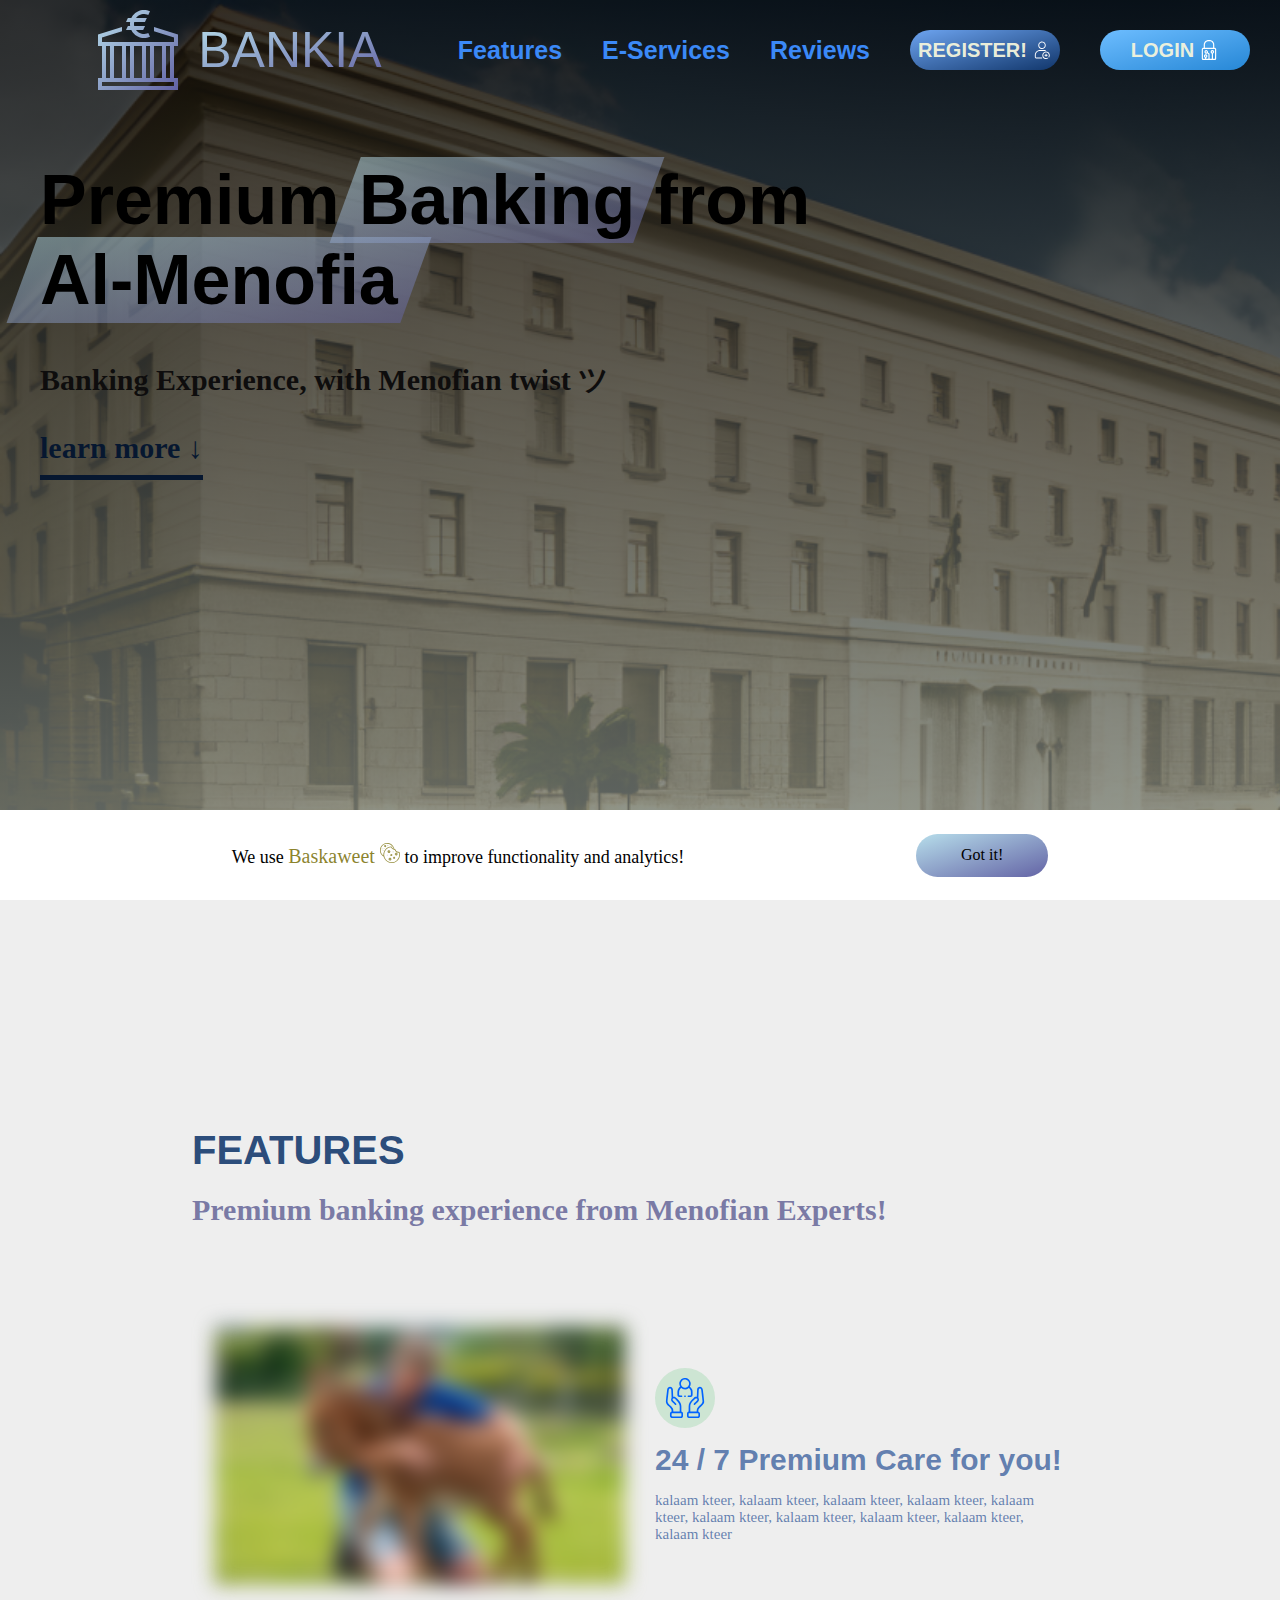
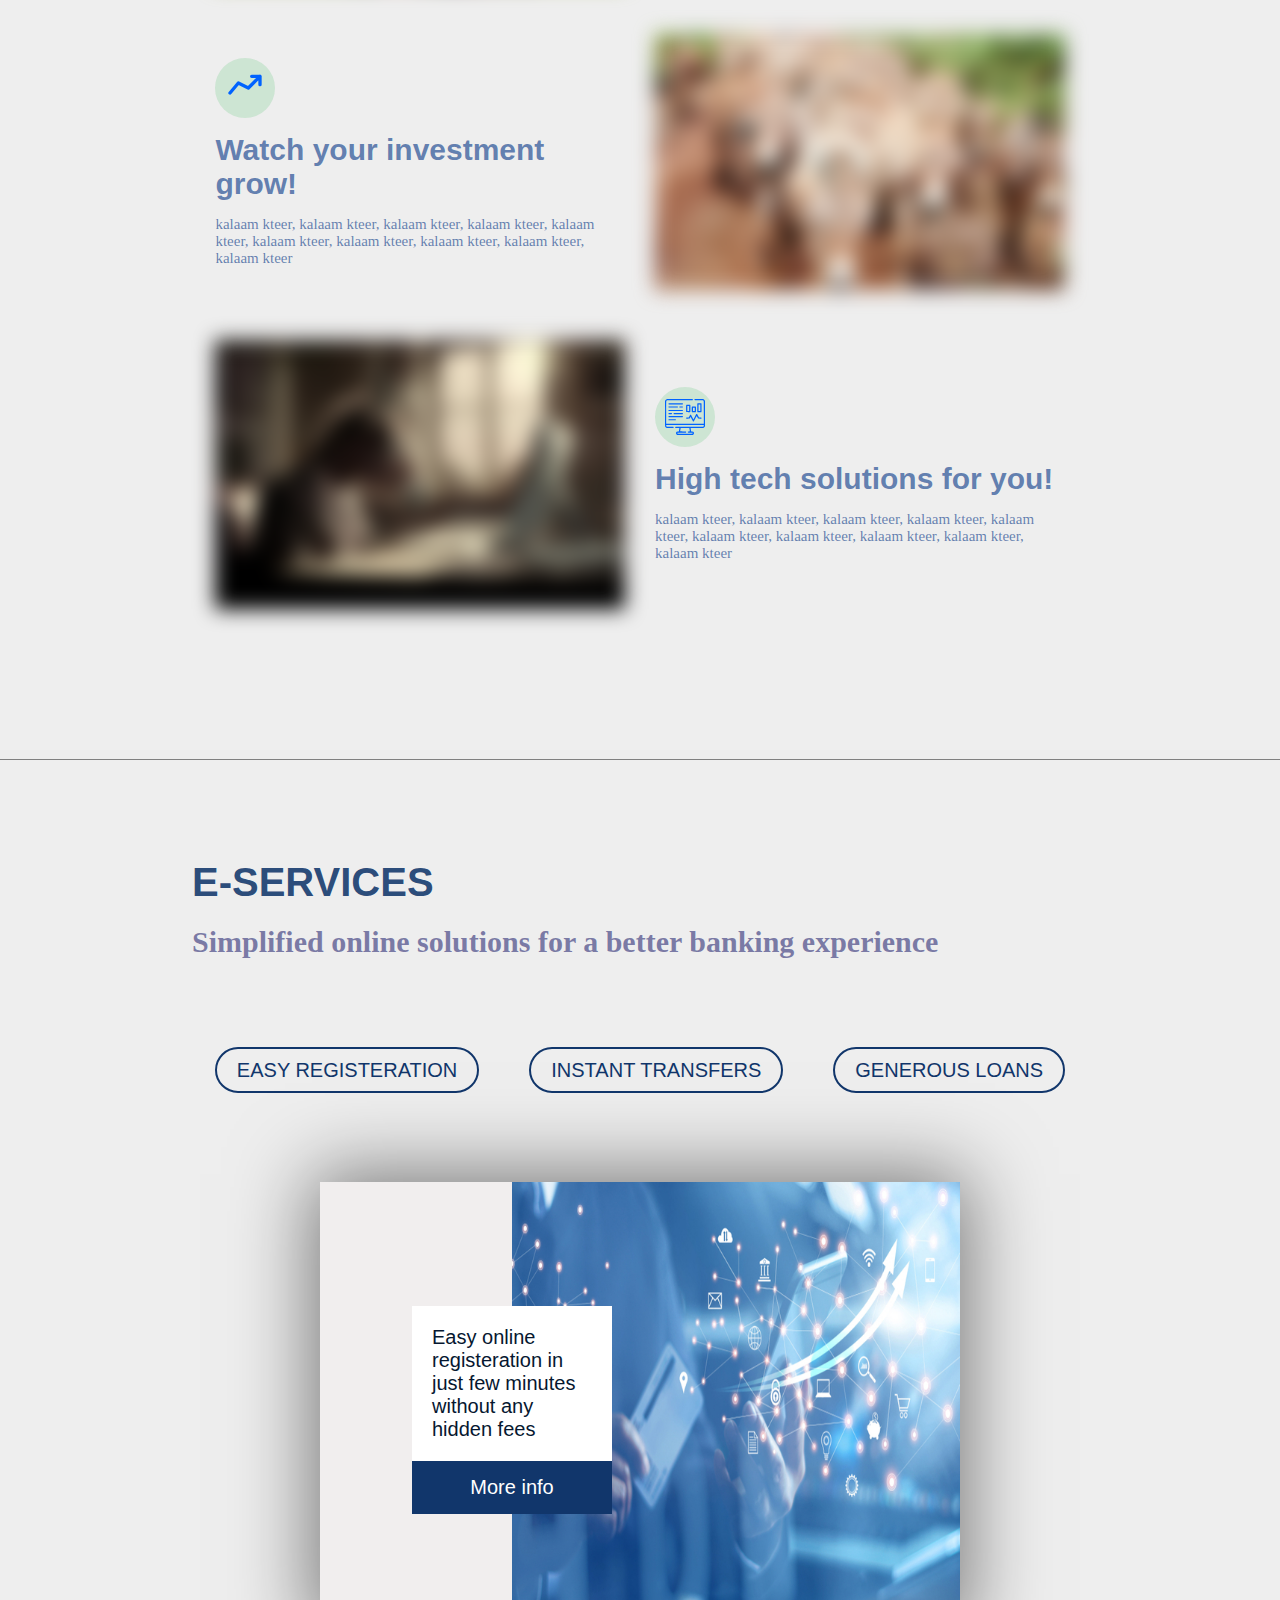
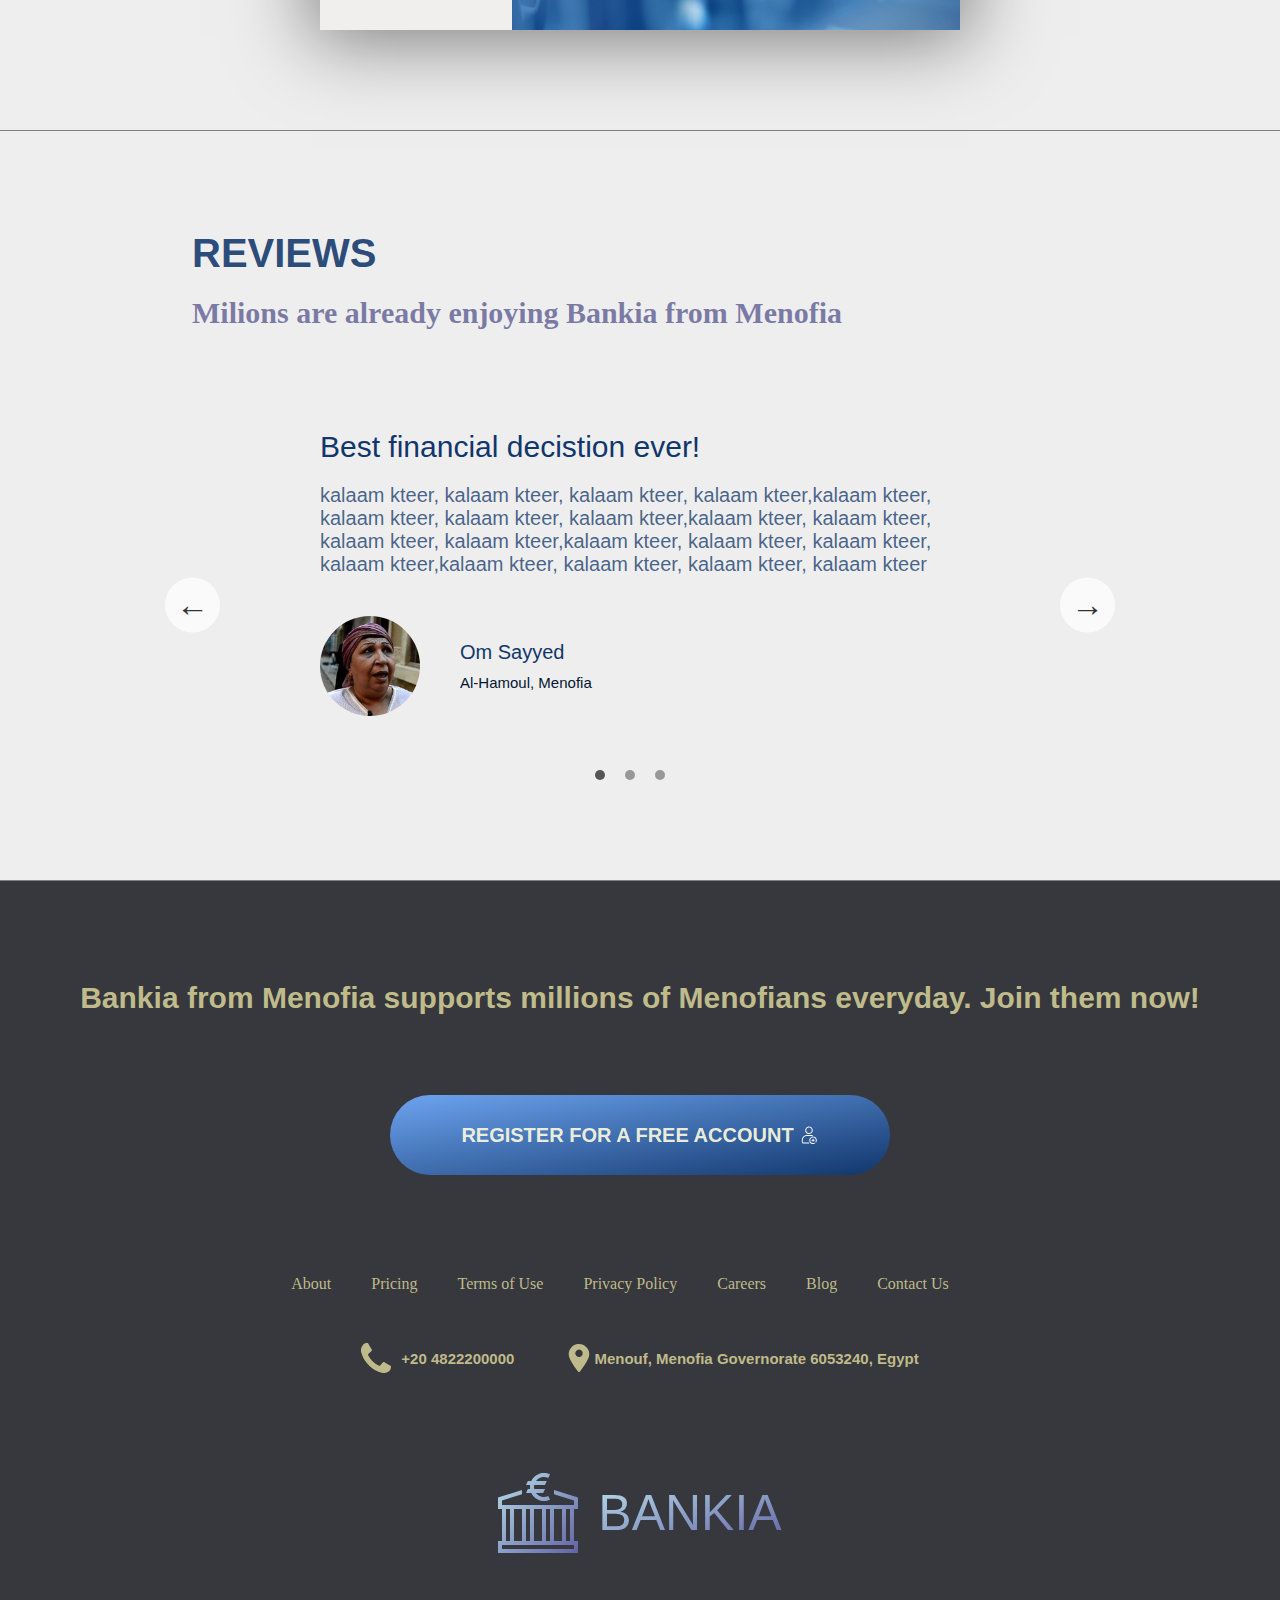
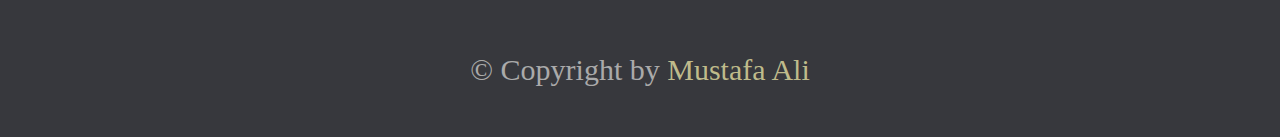
<file: index.html>
<!DOCTYPE html>
<html lang="en">

<head>
    <meta charset="UTF-8">
    <meta name="viewport" content="width=device-width, initial-scale=1.0">

    <link rel="icon" type="icon/x-icon" href="./style.css">
    <link rel="stylesheet" href="./style.css">
    <title>Bankia from Menofia</title>
</head>

<body>
    <header>

        <nav class="nav">
            <div class="nav__container">
                <div class="nav__logo">
                    <img class="nav__logo__icone " src="./images/bank-logo.svg" alt="bank logo">
                    <span class="nav__logo__name gradient-color">bankia</span>
                </div>
                <ul class="nav__links">
                    <li>
                        <button class="nav__links__link nav__links__features" href="#features">features</button>
                    </li>

                    <li>
                        <button class="nav__links__link nav__links__services" href="#services">e-services</button>
                    </li>

                    <li>
                        <button class="nav__links__link nav__links__reviews" href="#reviews">reviews</button>
                    </li>

                    <li>
                        <a class="nav__button btn--open--modal" href="#">
                            register!
                            <img class="nav__button__icon" src="./images/register.svg" alt="register icon">
                        </a>
                    </li>

                    <li>
                        <a class="nav__button nav__button--login" href="./account/account.html">
                            login
                            <img class="nav__button__icon" src="./images/lock.svg" alt="login icon">
                        </a>
                    </li>
                </ul>
            </div>
        </nav>

        <div class="header__title">
            <p class="header__title__text">Premium <span class=" header__title__text highlight">Banking</span> from
            </p><span class="header__title__text highlight">Al-Menofia</span>
        </div>

        <div class="header__slogan">
            <p class="header__slogan__text">
                Banking Experience, with Menofian twist ツ
            </p>

            <button class="header__slogan__more">
                learn more &darr;
            </button>

        </div>
    </header>

    <section class="features section-hidden" id="features">
        <h1 class="section__title">features</h1>
        <p class="section-info">Premium banking experience from Menofian Experts!</p>

        <div class="illustration">
            <div class="illustration__feature">
                <img class="illustration__feature__pic lazy-img" src="./images/donkey-care-small.jpg"
                    alt="premium care">

                <div class="illustration__feature__description">
                    <div class="illustration__feature__logo">
                        <img src="./images/social-care.svg" alt="premium care icone">
                    </div>

                    <h2 class="illustration__feature__title">24 / 7 Premium Care for you!</h2>
                    <p class="illustration__feature__info">kalaam kteer, kalaam kteer, kalaam kteer, kalaam kteer,
                        kalaam kteer, kalaam kteer, kalaam kteer, kalaam kteer, kalaam kteer, kalaam kteer
                    </p>
                </div>
            </div>

            <div class="illustration__feature">
                <div class="illustration__feature__description">
                    <div class="illustration__feature__logo">
                        <img src="./images/increase.svg" alt="increasing arrow icone">
                    </div>

                    <h2 class="illustration__feature__title">Watch your investment grow!</h2>
                    <p class="illustration__feature__info">kalaam kteer, kalaam kteer, kalaam kteer, kalaam kteer,
                        kalaam kteer, kalaam kteer, kalaam kteer, kalaam kteer, kalaam kteer, kalaam kteer
                    </p>
                </div>

                <img class="illustration__feature__pic lazy-img" src="./images/donkey-population-small.jpg"
                    alt="increasing investment">

            </div>

            <div class="illustration__feature">
                <img class="illustration__feature__pic lazy-img" src="./images/tech-donkey-small.jpg"
                    alt="credit card picture">

                <div class="illustration__feature__description">
                    <div class="illustration__feature__logo">
                        <img src="./images/high-tech.svg" alt="credit card icone">
                    </div>

                    <h2 class="illustration__feature__title">High tech solutions for you!</h2>
                    <p class="illustration__feature__info">kalaam kteer, kalaam kteer, kalaam kteer, kalaam kteer,
                        kalaam kteer, kalaam kteer, kalaam kteer, kalaam kteer, kalaam kteer, kalaam kteer
                    </p>
                </div>
            </div>
        </div>
    </section>

    <section class="services section-hidden" id="services">
        <h1 class="section__title">e-services</h1>
        <p class="section-info">Simplified online solutions for a better banking experience</p>

        <nav class="services__nav">
            <ul class="services__buttons">
                <li>
                    <a class="services__btn" href="box__content--1">easy registeration</a>
                </li>

                <li>
                    <a class="services__btn" href="box__content--2">instant transfers</a>
                </li>

                <li>
                    <a class="services__btn" href="box__content--3">generous loans</a>
                </li>
            </ul>

            <article class="services__box">

                <div class=" box__content box__content box__content--1">
                    <img class="services__box__img" src="./images/register.jpg">

                    <div class="services__box__desc">
                        <p class="desc__info">Easy online registeration in just few minutes without any hidden fees</p>
                        <div class="desc__more">
                            <a class="desc__more__link" href="#">More info</a>
                        </div>
                    </div>
                </div>

                <div class="box--hidden box__content box__content--2">
                    <img class="services__box__img" src="./images/instant-transfer.jpg">

                    <div class="services__box__desc">
                        <p class="desc__info">Instant transfer within the bank or other local banks without transfer
                            fees</p>
                        <div class="desc__more">
                            <a class="desc__more__link" href="#">More info</a>
                        </div>
                    </div>
                </div>

                <div class="box--hidden box__content box__content--3">
                    <img class="services__box__img" src="./images/loans.jpg">

                    <div class="services__box__desc">
                        <p class="desc__info">Generous loans with minimum requirments and long payment plans</p>
                        <div class="desc__more"">
                            <a class=" desc__more__link" href="#">More info</a>
                        </div>
                    </div>
                </div>

            </article>

    </section>



    <section class="reviews section-hidden" id="reviews">
        <h1 class="section__title">reviews</h1>
        <p class="section-info">Milions are already enjoying Bankia from Menofia</p>

        <article class="testimonial">

            <div class="slide" data-slide="0">
                <div class="om-sayed testimony">
                    <h2 class="testimony__title">Best financial decistion ever!</h2>
                    <p class="testimony__info">kalaam kteer, kalaam kteer, kalaam kteer, kalaam kteer,kalaam kteer,
                        kalaam
                        kteer, kalaam kteer, kalaam kteer,kalaam kteer, kalaam kteer, kalaam kteer, kalaam kteer,kalaam
                        kteer,
                        kalaam kteer, kalaam kteer, kalaam kteer,kalaam kteer, kalaam kteer, kalaam kteer, kalaam kteer
                    </p>

                    <div class="testimony__footer">
                        <div class="testimony__pic testimony__pic--om"></div>

                        <div class="testimony__details">
                            <p class="testimony__details__name">Om Sayyed</p>
                            <p class="testimony__details__location">Al-Hamoul, Menofia</p>
                        </div>
                    </div>
                </div>
            </div>


            <div class="slide" data-slide="1">
                <div class="hag-saber testimony">
                    <h2 class="testimony__title">It is the backbone for my entrepreneur projects! </h2>
                    <p class="testimony__info">kalaam kteer, kalaam kteer, kalaam kteer, kalaam kteer,kalaam kteer,
                        kalaam
                        kteer, kalaam kteer, kalaam kteer,kalaam kteer, kalaam kteer, kalaam kteer, kalaam kteer,kalaam
                        kteer,
                        kalaam kteer, kalaam kteer, kalaam kteer,kalaam kteer, kalaam kteer, kalaam kteer, kalaam kteer
                    </p>

                    <div class="testimony__footer">
                        <div class="testimony__pic testimony__pic--saber"></div>

                        <div class="testimony__details">
                            <p class="testimony__details__name">Hag Saber</p>
                            <p class="testimony__details__location">Al-Bagoor, Menofia</p>
                        </div>
                    </div>
                </div>
            </div>


            <div class="slide" data-slide="2">
                <div class="sabah-bayomi  testimony">
                    <h2 class="testimony__title">Head start with best university loans</h2>
                    <p class="testimony__info">kalaam kteer, kalaam kteer, kalaam kteer, kalaam kteer,kalaam kteer,
                        kalaam
                        kteer, kalaam kteer, kalaam kteer,kalaam kteer, kalaam kteer, kalaam kteer, kalaam kteer,kalaam
                        kteer,
                        kalaam kteer, kalaam kteer, kalaam kteer,kalaam kteer, kalaam kteer, kalaam kteer, kalaam kteer
                    </p>

                    <div class="testimony__footer">
                        <div class="testimony__pic testimony__pic--sabah"></div>

                        <div class="testimony__details">
                            <p class="testimony__details__name">Sabah Bayomi</p>
                            <p class="testimony__details__location">Ashmoon, Menofia</p>
                        </div>
                    </div>
                </div>
            </div>


            <button class="testimony__btn testimony__btn--left">←</button>

            <button class="testimony__btn testimony__btn--right">→</button>

            <div class="dots">
                <button class="dots__dot active-dot" data-dot="0"></button>
                <button class="dots__dot" data-dot="1"></button>
                <button class="dots__dot" data-dot="2"></button>
            </div>

        </article>

    </section>


    <footer class="footer">
        <h1 class="footer__title">Bankia from Menofia supports millions of Menofians everyday. Join them now!</h1>

        <a class="footer__btn btn--open--modal" href="#">
            register for a free account
            <img class="nav__button__icon" src="./images/register.svg" alt="register icon">
        </a>


        <div class="end">
            <ul class="end__nav">
                <li class="end__item">
                    <a class="end__link" href="#">About</a>
                </li>
                <li class="end__item">
                    <a class="end__link" href="#">Pricing</a>
                </li>
                <li class="end__item">
                    <a class="end__link" href="#">Terms of Use</a>
                </li>
                <li class="end__item">
                    <a class="end__link" href="#">Privacy Policy</a>
                </li>
                <li class="end__item">
                    <a class="end__link" href="#">Careers</a>
                </li>
                <li class="end__item">
                    <a class="end__link" href="#">Blog</a>
                </li>
                <li class="end__item">
                    <a class="end__link" href="#">Contact Us</a>
                </li>
            </ul>

            <div class="info">
                <div class="info__phone">
                    <img class="info__phone__icone" src="./images/phone.svg" alt="telephone icone">
                    <span class="info__phone__number">+20 4822200000</span>
                </div>


                <a href="https://www.google.com/maps/place/Minuf,+Madinet+Menuf,+Menouf,+Menofia+Governorate,+Egypt/@30.4663125,30.9095731,14z/data=!3m1!4b1!4m6!3m5!1s0x14587e662f9e048d:0x75267884cf57bb9b!8m2!3d30.4641487!4d30.9358018!16s%2Fm%2F0j277l9?entry=ttu"
                    target="_blank">
                    <img class="info__location" src="./images/location.svg" alt="location icone">
                    <span>Menouf, Menofia Governorate 6053240, Egypt</span>
                </a>


            </div>
        </div>



        <div class="end__logo">
            <img class="nav__logo__icone " src="./images/bank-logo.svg" alt="bank logo">
            <span class="nav__logo__name gradient-color">bankia</span>
        </div>

        <p class="end__copyright">
            &copy; Copyright by
            <a class="author" target="_blank" href="https://github.com/Mustafa-Alie">Mustafa Ali</a>
        </p>


    </footer>

    <div class="modal hidden">
        <button class="btn--close-modal">&times;</button>
        <h2 class="modal__header">
            Open your bank account <br />
            in just <span class="highlight">few minutes</span>
        </h2>
        <form class="modal__form">
            <label>First Name</label>
            <input type="text" />
            <label>Last Name</label>
            <input type="text" />
            <label>Email Address</label>
            <input type="email" />
            <button class="modal--btn " onclick="alert('Our Customer Service will be in Contact!')">Next step
                &rarr;</button>
        </form>
    </div>
    <div class="overlay hidden"></div>

    <script src="./script.js"></script>

</body>

</html>
</file>
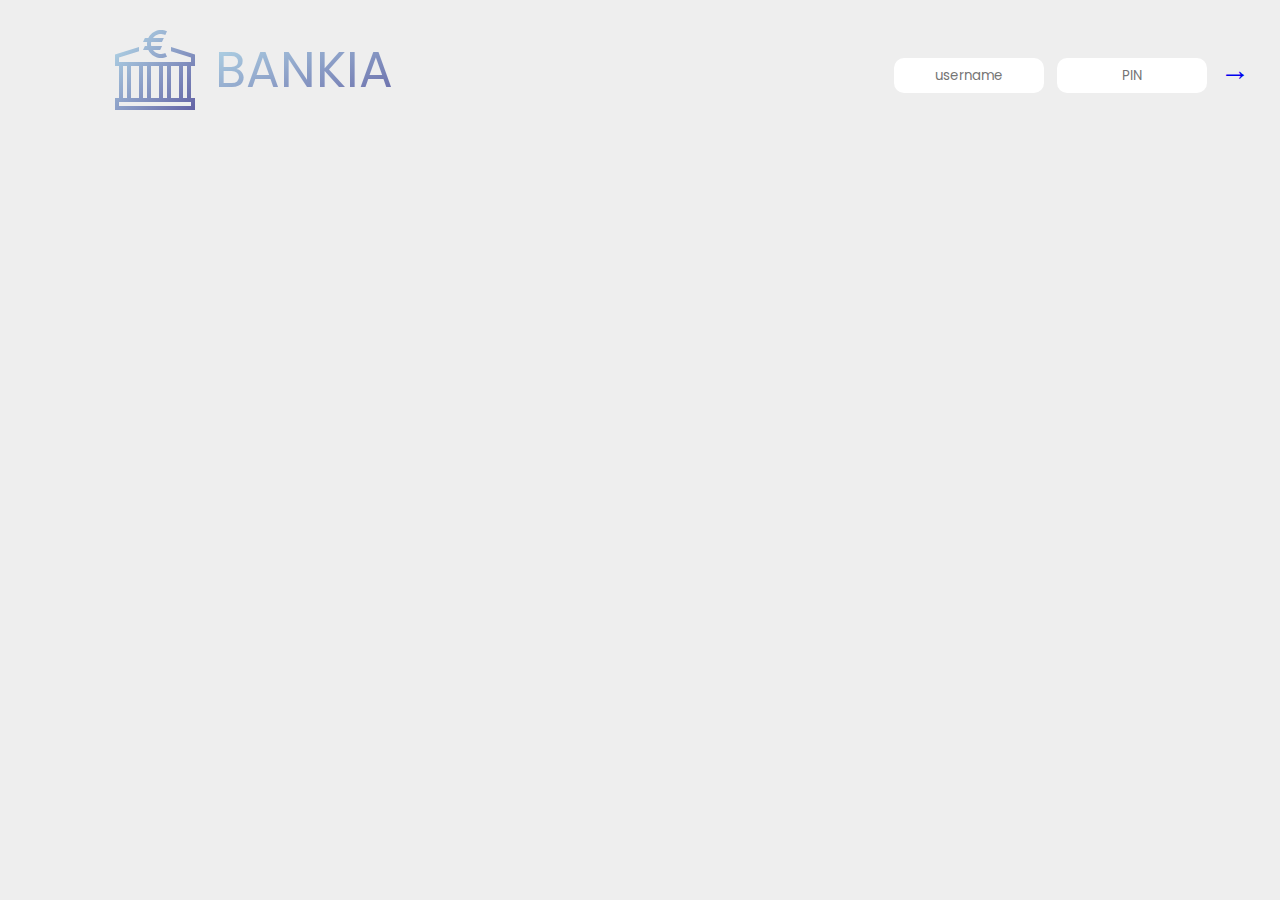
<file: account/account.html>
<!DOCTYPE html>
<html lang="en">

<head>
    <meta charset="UTF-8">
    <meta name="viewport" content="width=device-width, initial-scale=1.0">

    <link rel="icon" type="icon/x-icon" href="account.css">
    <link rel="stylesheet" href="./account.css">
    <title>Bankia from Menofia | Account</title>
</head>

<body>

    <nav class="nav">
        <div class="nav__logo">
            <img class="nav__logo__icone " src="./bank-logo.svg" alt="bank logo">
            <span class="nav__logo__name gradient-color">bankia</span>
        </div>

        <p class="nav__greetings">Hello, <span class="nav__owner">X</span></p>



        <form class="nav__form">

            <input type="text" id="username" autocomplete="off" placeholder="username" class="nav__form__input">

            <input type="password" id="pin" autocomplete="off" maxlength="4" placeholder="PIN" class="nav__form__input">

            <a href="#" class="loginBtn">&rarr;</a>
        </form>
    </nav>

    <main>
        <div class="balance">
            <div>
                <p class="balance__title">Current Balance:</p>
                <p class="balance__update">Last Update: <span class="balance__time">x</span></p>
            </div>

            <div class="balance__amount">0000€</div>
        </div>

        <Section class="transactions">

        </Section>

        <Section class="transfer">
            <p class="section__title">Transfer money</p>
            <form class="section__form">
                <input type="text" placeholder="recipient's ID" class="section__form__item transfer__id">
                <input type="number" placeholder="Amount" class="section__form__item transfer__amount">
                <a href="#" class="section__form__arrow transfer__btn">&rarr;</a>
            </form>
        </Section>

        <Section class="loan">
            <p class="section__title">Request a loan</p>
            <form class="section__form">
                <input type="text" placeholder="Amount" class="section__form__item loan__amount">
                <a href="#" class="section__form__arrow loan__btn">&rarr;</a>
            </form>
        </Section>

        <Section class="close">
            <p class="section__title">Close your account</p>
            <form class="section__form">
                <input type="text" placeholder="Confirm ID" class="section__form__item close__id">
                <input type="password" maxlength="4" placeholder="Confirm PIN" class="section__form__item close__pin">
                <a href="#" class="section__form__arrow close__btn">&rarr;</a>
            </form>
        </Section>

        <button class="sortBtn">↑ SORT</button>

    </main>


    <footer>
        <div class="footer__info">
            <div class="footer__deposit">
                <p class="footer__text footer__text--deposit">Depost:</p>
                <p class="footer__value--deposit">0000€</p>
                <span class="tooltip tooltip--deposit">Total deposit</span>
            </div>

            <div class="footer__withdraw">
                <p class="footer__text">Withdraw:</p>
                <p class="footer__value--withdraw">0000€</p>
                <span class="tooltip tooltip--withdraw">Total withdraw</span>
            </div>

            <div class="footer__interest">
                <p class="footer__text">Interest:</p>
                <p class="footer__value--interest">0000€</p>
                <span class="tooltip tooltip--interest">interest rate: 20% per year</span>
            </div>
        </div>

        <div class="footer__logout">
            <p class="footer__text">You will be logged out in</p>
            <p class="footer__time">05:00</p>
        </div>


    </footer>

    <script src="./account.js"></script>


</body>





</html>
</file>
<file: style.css>
:root {
  --logo-blue: #80aeee;
}

@import url("https://fonts.googleapis.com/css2?family=Merienda:wght@400;500;600;700&family=Poppins:wght@200;300;400;500;600;700&display=swap");

*,
*::before,
*::after {
  box-sizing: border-box;
}

* {
  padding: 0;
  margin: 0;
}

html {
  font-size: 62.5%; /* 1rem = 10px, even when user changes browser sittings*/
}

body {
  background-color: #eee;
}

img {
  display: block;
}

header {
  /* height: 60rem; */
  height: 100vh;
  background-image: linear-gradient(
      to bottom,
      rgba(0, 0, 0, 0.8),
      rgba(130, 138, 132, 0.8)
    ),
    url("./images/backgroung_img.png");
  background-repeat: no-repeat;
  background-size: cover;
}

a {
  text-decoration: none;
}

button {
  border: none;
}

ul {
  list-style-type: none;
}

img {
  display: block;
}

section {
  transition: all 0.5s;
}

.hidden {
  opacity: 0;
}
/*    /////////////////////   */
/*      NAV       */
.nav {
  width: 100%;
  z-index: 5;
}

.nav__logo {
  margin-right: auto;
  padding-left: 7%;
  display: flex;
  align-items: center;
  gap: 2rem;
}

.nav__logo__icone {
  max-height: 8rem;
  max-width: 8rem;
}

.nav__logo__name {
  font-family: "Poppins", sans-serif;
  color: var(--logo-blue);

  font-size: 5rem;
  text-transform: uppercase;
}

.gradient-color {
  background-image: linear-gradient(
    to bottom right,
    rgb(183, 222, 235),
    rgb(99, 99, 165)
  );
  background-size: cover;
  background-clip: text;
  color: transparent;
  -webkit-background-clip: text;
}

.nav__links {
  display: flex;
  align-items: center;
  gap: 4rem;
  margin-right: 2rem;
}

.nav__links__link {
  font-family: "Poppins", sans-serif;
  color: #3b89f7;
  font-size: 2.5rem;
  font-weight: 700;
  text-transform: capitalize;
  background: none;
  cursor: pointer;
}

.nav__button {
  font-family: "Poppins", sans-serif;
  font-size: 2rem;
  font-weight: 700;
  text-transform: uppercase;
  color: rgba(245, 245, 220, 0.966);
  min-height: 4rem;
  min-width: 15rem;
  border-radius: 100rem;

  display: flex;
  align-items: center;
  justify-content: center;
  gap: 0.5rem;
}

.btn--open--modal {
  font-family: "Poppins", sans-serif;

  text-transform: uppercase;
  color: rgba(245, 245, 220, 0.966);

  border-radius: 100rem;

  display: flex;
  align-items: center;
  justify-content: center;
  gap: 0.5rem;
  background-image: linear-gradient(to bottom right, #6da4f0, #11366b);
}

.nav__button--login {
  background-image: linear-gradient(to bottom right, #6dbdff, #2687d6);
}

.nav__button__icon {
  max-height: 2rem;
  max-width: 2rem;
  color: rgba(245, 245, 220, 0.966);
}

/*   ////////////////////////////       */

/*      Header Text    */

.header__title {
  margin: 6rem 0 0 4rem;
}

.header__title__text {
  font-family: "Poppins", sans-serif;
  position: relative;
  z-index: 1;
  font-size: 7rem;
  font-weight: 700;
  color: rgba(0, 0, 0);
}

.highlight {
  position: relative;
}

.highlight::after {
  content: "";
  position: absolute;
  top: 0;
  left: 0;
  height: 100%;
  width: 100%;
  z-index: -1;
  background-image: linear-gradient(
    to bottom right,
    rgb(183, 222, 235),
    rgb(99, 99, 165)
  );
  opacity: 0.5;
  transform: skew(-20deg) scale(1.1);
}

.header__slogan {
  margin: 4rem 0 0 4rem;
}

.header__slogan__text {
  font-family: "Merienda", cursive;
  font-size: 3rem;
  font-weight: 700;
  color: rgb(14, 13, 13);
  margin-bottom: 3rem;
}

.header__slogan__more {
  font-family: "Merienda", cursive;
  border-bottom: 0.5rem solid #061730;
  padding-bottom: 1rem;
  font-size: 3rem;
  font-weight: 700;
  color: #061730;
  background: none;
  cursor: pointer;
  transition: all 1s;
}

/* ///////////////////////////////   */

/*        Features          */

.features {
  padding-top: 10%;
  border-bottom: 0.1rem solid grey;
  padding-bottom: 10rem;
}

.section__title {
  font-family: "Poppins", sans-serif;
  margin-left: 15%;
  margin-top: 10rem;
  font-weight: 700;
  font-size: 4rem;
  color: #11376be5;
  text-transform: uppercase;
}

.section-info {
  font-family: "Merienda", cursive;
  margin-left: 15%;
  margin-top: 2rem;
  margin-bottom: 10rem;
  font-weight: 700;
  font-size: 3rem;
  color: rgba(44, 44, 116, 0.603);
}

.illustration__feature {
  max-width: 80%;
  margin: 0 auto 5rem auto;
  display: flex;
  justify-content: center;
  align-items: center;
  gap: 3rem;
}

.illustration__feature__pic {
  max-width: 40%;
}

.lazy-img {
  filter: blur(10px);
}

.illustration__feature__description {
  max-width: 40%;
  display: flex;
  flex-direction: column;
  justify-content: center;
  gap: 1.5rem;
}

.illustration__feature__logo {
  width: 6rem;
  height: 6rem;
  background-color: #5ec5763a;
  border-radius: 50%;

  display: flex;
  align-items: center;
  justify-content: center;

  color: #0063ff;
}

.illustration__feature__logo > img {
  width: 4rem;
  height: 4rem;
}

.illustration__feature__title {
  font-family: "Poppins", sans-serif;
  font-size: 3rem;
  color: #0536869c;
}

.illustration__feature__info {
  font-family: "Merienda", cursive;
  font-size: 1.5rem;
  color: #0536869c;
}

/*  ////////////////////////////////  */
/*    E-Services      */

.services {
  border-bottom: 0.1rem solid grey;
}

.services__buttons {
  display: flex;
  align-items: center;
  justify-content: center;
  gap: 5rem;
}

.services__btn {
  font-family: "Poppins", sans-serif;
  font-size: 2rem;
  text-transform: uppercase;
  color: #11366b;
  border: 0.2rem solid #11366b;
  border-radius: 100rem;
  padding: 1rem 2rem;
}

.services__btn:hover {
  color: #0f61d4;
  border: 0.2rem solid #0f61d4;
}

.services__btn:active,
.services__btn:focus {
  color: white;
  background-color: #0f61d4;
  border: 0.2rem solid #0f61d4;
}

.services__box {
  position: relative;
  margin: 10rem auto;
  box-shadow: 0 0 75px 8px rgba(0, 0, 0, 0.5);
  background-color: #f1eeee;
  max-width: 50%;
}

/*  clearfix  */
.services__box::after {
  content: "";
  clear: both;
  display: table;
}

.box--hidden {
  display: none;
}

.services__box__img {
  width: 70%;
  float: right;
}

.services__box__desc {
  position: absolute;
  width: 20rem;
  height: 20rem;
  background-color: white;
  display: flex;
  flex-direction: column;
  justify-content: space-between;
  top: 50%;
  left: 30%;
  transform: translate(-50%, -50%);
}

.desc__info {
  font-family: "Poppins", sans-serif;
  font-size: 2rem;
  font-weight: 300;
  color: #061730;

  padding: 2rem;
}

.desc__more {
  display: flex;
  align-items: center;
  justify-content: center;
  background-color: #11366b;
  padding: 1.5rem 0;
}

.desc__more__link {
  font-family: "Poppins", sans-serif;
  color: white;
  font-weight: 300;
  font-size: 2rem;
}

.desc__more__link:hover {
  color: #3f97de;
}

/* /////////////////////    */
/*    Reviews     */

.reviews {
  border-bottom: 0.1rem solid grey;
}

.testimonial {
  margin: 0 auto 10rem auto;

  height: 35rem;

  position: relative;

  transition: all 1s;
  overflow: hidden;
}

.testimonial::before {
  content: "\201C";
  position: absolute;
  top: -25%;
  left: -25%;
  font-size: 20rem;
  z-index: -1;
  color: #5ec576;
}

.slide {
  transition: all 1s;
}

.testimony {
  position: absolute;
  max-width: 50%;
  left: 25%;
}

.testimony__title {
  font-family: "Poppins", sans-serif;
  font-size: 3rem;
  font-weight: 500;
  color: #11366b;
  margin-bottom: 2rem;
}

.testimony__info {
  font-family: "Poppins", sans-serif;
  font-size: 2rem;
  font-weight: 400;
  color: #11376bc4;
  margin-bottom: 4rem;
}

.testimony__footer {
  display: flex;
  justify-content: start;
  gap: 2rem;
}

.testimony__pic {
  width: 10rem;
  height: 10rem;
  border-radius: 50%;
  background-size: cover;
  background-repeat: no-repeat;
}

.testimony__pic--om {
  background-image: url("./images/om-sayed.jpg");
}

.testimony__pic--saber {
  background-image: url("./images/hag-saber.jpg");
}
.testimony__pic--sabah {
  background-image: url("./images/sabah-bayomi.jpg");
}

.testimony__details {
  display: flex;
  flex-direction: column;
  align-items: start;
  justify-content: center;
  gap: 1rem;
  padding: 2rem;
}

.testimony__details__name {
  font-family: "Poppins", sans-serif;
  font-size: 2rem;
  font-weight: 400;
  color: #11366b;
}

.testimony__details__location {
  font-family: "Poppins", sans-serif;
  font-size: 1.5rem;
  font-weight: 400;
  color: #031733;
}

.testimony__btn {
  position: absolute;
  top: 50%;
  z-index: 2;
  border: none;
  background: rgba(255, 255, 255, 0.7);
  font-family: inherit;
  color: #333;
  border-radius: 50%;
  height: 5.5rem;
  width: 5.5rem;
  font-size: 3.25rem;
  cursor: pointer;
}

.testimony__btn--left {
  left: 0;
  transform: translate(300%, -50%);
}

.testimony__btn--right {
  right: 0;
  transform: translate(-300%, -50%);
}

.dots {
  position: absolute;
  bottom: 0;
  left: 50%;
  transform: translateX(-50%);
  display: flex;
}

.dots__dot {
  border: none;
  background-color: #838282;
  opacity: 0.8;
  height: 1rem;
  width: 1rem;
  border-radius: 50%;
  margin-right: 2rem;
  cursor: pointer;
  transition: all 0.5s;
}

.active-dot {
  background-color: #2e2e2e;
}

/*  /////////////////////////////////   */
/*    Footer    */
.footer {
  background-color: #37383d;
  padding-top: 10rem;
  text-align: center;

  padding-bottom: 5rem;
}

.footer__title {
  font-family: "Poppins", sans-serif;
  font-size: 3rem;
  font-weight: 600;
  color: rgba(206, 201, 148, 0.904);
  margin-bottom: 8rem;
}

.footer__btn {
  font-size: 2rem;
  font-weight: 700;
  height: 8rem;
  width: 50rem;
  gap: 0.5rem;
  margin: 0 auto;
}

/* FOOTER */
.end {
  padding: 10rem 3rem;
  background-color: #37383d;
}

.end__nav {
  list-style: none;
  display: flex;
  justify-content: center;
  margin-bottom: 5rem;
}

.end__item {
  margin-right: 4rem;
}

.info {
  display: flex;
  justify-content: center;
  align-items: center;
  gap: 5rem;
}
.info__phone {
  display: flex;
  justify-content: center;
  align-items: center;
  gap: 1rem;
}

.info__phone__icone {
  max-width: 3rem;
  max-height: 3rem;
}

.info__phone__number {
  font-family: "Poppins", sans-serif;
  font-size: 1.5rem;
  font-weight: 700;

  color: rgba(206, 201, 148, 0.904);
}

.info > a {
  display: flex;
  justify-content: center;
  align-items: center;
  font-family: "Poppins", sans-serif;
  font-size: 1.5rem;
  font-weight: 700;

  color: rgba(206, 201, 148, 0.904);
}

.info__location {
  max-width: 3rem;
  max-height: 3rem;
}

.end__link {
  font-size: 1.6rem;
  color: rgba(206, 201, 148, 0.904);
  text-decoration: none;
}

.end__logo {
  display: inline-flex;
  align-items: center;
  gap: 2rem;
  margin-bottom: 10rem;
}

.end__copyright {
  font-size: 3rem;
  color: #aaa;
  text-align: center;
}

.end__copyright .end__link {
  font-size: 3rem;
}

.author {
  font-size: 3rem;
  font-family: cursive;
  color: rgba(206, 201, 148, 0.904);
  text-decoration: none;
}

/*  /////////////////////////////////   */

/* MODAL WINDOW */
.modal {
  position: fixed;
  top: 50%;
  left: 50%;
  transform: translate(-50%, -50%);
  max-width: 50%;
  max-height: 75%;
  background-color: #e6e5e5;
  padding: 4rem 6rem;
  box-shadow: 0 4rem 6rem rgba(0, 0, 0, 0.3);
  z-index: 5;
  transition: all 0.5s;
  border-radius: 3rem;
  border: rgba(109, 105, 105, 0.24) solid 0.1rem;
}

.overlay {
  position: fixed;
  top: 0;
  left: 0;
  width: 100%;
  height: 100%;
  background-color: rgba(0, 0, 0, 0.5);
  backdrop-filter: blur(4px);
  z-index: 3;
  transition: all 0.5s;
}

.modal__header {
  font-size: 3.25rem;
  margin-bottom: 4.5rem;
  line-height: 1.5;
}

.modal__form {
  margin: 0 3rem;
  display: grid;
  grid-template-columns: 1fr 2fr;
  align-items: center;
  gap: 2.5rem;
}

.modal__form label {
  font-size: 1.7rem;
  font-weight: 500;
}

.modal__form input {
  font-size: 1.7rem;
  padding: 1rem 1.5rem;
  border: 1px solid #ddd;
  border-radius: 0.5rem;
}

.modal__form button {
  grid-column: 1 / span 2;
  justify-self: center;
  margin-top: 1rem;
}

.btn--close-modal {
  font-family: inherit;
  color: inherit;
  position: absolute;
  top: 0.5rem;
  right: 2rem;
  font-size: 4rem;
  cursor: pointer;
  border: none;
  background: none;
}

.modal--btn {
  display: inline-block;
  background-image: linear-gradient(
    to bottom right,
    rgb(183, 222, 235),
    rgb(99, 99, 165)
  );
  font-size: 1.6rem;
  font-family: inherit;
  font-weight: 500;
  border: none;
  padding: 1.25rem 4.5rem;
  border-radius: 10rem;
  cursor: pointer;
  transition: all 0.3s;
}

.hidden {
  display: none;
}

/*  ////////////////////////  */
/* JavaScript */
.cookies {
  position: fixed;
  bottom: 0;
  display: flex;
  align-items: center;
  justify-content: space-evenly;
  width: 100%;
  min-height: 10%;
  background-color: white;
  font-size: 1.8rem;
  z-index: 4;
}

.baskaweet {
  font-family: "Kalam", cursive;
  font-size: 2rem;
  color: rgba(129, 120, 23, 0.904);
  text-decoration: none;
}

.cookies__img {
  max-width: 2rem;
  max-height: 2rem;
  display: inline;
}

.cookies__btn {
  display: inline-block;
  background-image: linear-gradient(
    to bottom right,
    rgb(183, 222, 235),
    rgb(99, 99, 165)
  );
  font-size: 1.6rem;
  font-family: inherit;
  font-weight: 500;
  border: none;
  padding: 1.25rem 4.5rem;
  border-radius: 10rem;
  cursor: pointer;
  transition: all 0.3s;
}

.sticky {
  position: fixed;
  top: 0;
  background-image: linear-gradient(to right, rgba(255, 255, 255), #dfdcdc);
}

.nav__container {
  padding: 1rem;

  display: flex;
  align-items: center;
  justify-content: end;
  gap: 3rem;
  z-index: 6;
}

@media (max-width: 1165px) {
  nav > * {
    transform: scale(0.7);
    justify-content: center;
    margin-left: 0;
    margin-right: 0;
    padding: 0;
  }
}
</file>
<file: account/account.css>
@import url("https://fonts.googleapis.com/css2?family=Kalam&family=Merienda:wght@400;500;600;700&family=Poppins:wght@200;300;400;500;600;700&display=swap");

*,
*::before,
*::after {
  box-sizing: border-box;
}

* {
  padding: 0;
  margin: 0;
  font-family: inherit;
}

html {
  font-size: 62.5%; /* 1rem = 10px, even when user changes browser sittings*/
}

body {
  background-color: #eee;
  font-family: "Poppins", sans-serif;
}

/*  /////////////////////////////////// */
/*              Nav             */

.nav {
  padding: 3rem;
  width: 100%;

  display: flex;
  align-items: center;
  justify-content: space-between;

  gap: 3rem;
  margin-bottom: 5rem;
}

.nav__logo {
  padding-left: 7%;
  display: flex;
  align-items: center;
  gap: 2rem;
}

.nav__logo__icone {
  max-height: 8rem;
  max-width: 8rem;
}

.nav__logo__name {
  font-family: "Poppins", sans-serif;
  color: var(--logo-blue);

  font-size: 5rem;
  text-transform: uppercase;
}

.gradient-color {
  background-image: linear-gradient(
    to bottom right,
    rgb(183, 222, 235),
    rgb(99, 99, 165)
  );
  background-size: cover;
  background-clip: text;
  color: transparent;
  -webkit-background-clip: text;
}

.nav__greetings {
  font-size: 4rem;
  font-weight: 600;
  transform: translateY(7rem);
  color: rgba(23, 31, 78, 0.801);

  opacity: 0;
  transition: opacity 3s;
}

.nav__owner {
  color: rgb(23, 31, 78);
}

.nav__text {
  font-size: x-large;
  color: rgb(94, 89, 89);
}

.nav__form {
  position: relative;
}

.nav__form__input {
  width: 15rem;
  height: 3.5rem;
  border: none;
  text-align: center;
  border-radius: 1rem;
  background-color: white;

  margin-right: 1rem;
}

.loginBtn {
  text-decoration: none;
  font-size: 3rem;
  text-align: center;
}

/*  ///////////////////////   */
/*          Balance         */

main {
  display: grid;
  grid-template-columns: 1fr 1fr 1fr;
  grid-template-rows: 1fr 1fr 1fr 1fr;
  column-gap: 4rem;

  max-width: 70%;
  margin: 4rem auto 0 auto;

  opacity: 0;
  transition: all 3s;
}

.balance {
  grid-column: 1 / -1;
  display: flex;
  flex-direction: row;
  align-items: center;
  justify-content: space-between;
}

.balance__title {
  color: rgba(53, 53, 53, 0.8);
  font-size: 3rem;
}

.balance__update {
  font-size: 2rem;
  color: rgba(75, 74, 74, 0.8);
}

.balance__time {
  font-weight: 800;
  color: rgba(75, 74, 74, 0.8);
}

.balance__amount {
  color: rgba(53, 53, 53, 0.8);
  font-size: 5rem;
  text-align: start;
}

.transactions {
  grid-column: 1 / span 2;
  grid-row: 2 / -1;

  overflow: scroll;
  background-color: white;
  display: flex;
  flex-direction: column;
  max-height: 50rem;
}

.trans {
  display: flex;
  justify-content: space-between;
  align-items: center;

  padding: 1rem 5rem;
  border-bottom: #eee solid 0.5rem;
}

.trans__info {
  display: flex;
  align-items: center;
  gap: 2rem;
}

.trans__icone {
  color: white;
  font-size: 2rem;
  padding: 0.2rem 1rem;
  border-radius: 2rem;
  text-transform: uppercase;
}
.trans__icone--withdraw {
  background-image: linear-gradient(to top left, #e52a5a, #ff585f);
}

.trans__icone--deposit {
  background-image: linear-gradient(to top left, #39b385, #9be15d);
}

.trans__date {
  color: rgba(75, 74, 74, 0.8);
  font-size: 1.5rem;
}

.trans__amount {
  color: rgba(75, 74, 74, 0.8);
  font-size: 2rem;
}

.section__title {
  font-size: 2rem;
  color: rgb(44, 43, 43);
  text-align: center;
}

.section__form {
  display: flex;
  gap: 2rem;
  justify-content: center;
  align-items: center;
}

.section__form__item {
  max-width: 12rem;
  max-height: 7rem;
  border-radius: 1rem;
  border: none;
  text-align: center;
  font-size: 1.6rem;
}

.section__form__arrow {
  font-size: 3rem;
  text-decoration: none;
  color: rgb(44, 43, 43);
}

/* to hide the increment and decrement arrows in input number:
/* For Chrome and Safari */
input::-webkit-outer-spin-button,
input::-webkit-inner-spin-button {
  -webkit-appearance: none;
  margin: 0;
}

/* For Firefox */
input[type="number"] {
  appearance: textfield;
  -moz-appearance: textfield;
}

.transfer {
  background-image: linear-gradient(
    to bottom right,
    rgb(183, 222, 235),
    rgb(99, 99, 165)
  );

  border-radius: 1rem;
  padding: 3rem;
  max-height: 13rem;
  margin-bottom: 0;
}

.loan {
  border-radius: 1rem;
  padding: 3rem;
  background-image: linear-gradient(to bottom right, #9be15d, #39b385);
  max-height: 13rem;
}

.close {
  border-radius: 1rem;
  padding: 3rem;
  background-image: linear-gradient(to bottom right, #fa3841, #eb3d69);
  max-height: 13rem;
}

.sortBtn {
  grid-column: 1 / 3;
  margin: 2rem auto;
}

/*  ////////////////////////    */
/*        Footer        */

footer {
  background-color: #37383d;
  display: flex;
  align-items: center;
  justify-content: space-between;
  font-size: 2rem;
  color: white;
  padding: 0 3rem;
  opacity: 0;
}

.footer__info {
  display: flex;
  gap: 6rem;
  align-items: center;
  justify-content: center;

  margin: auto;
}

.footer__value--deposit {
  color: #9be15d;
  font-size: 3rem;
}

.footer__value--withdraw {
  color: #ff585f;
  font-size: 3rem;
}

.footer__value--interest {
  color: rgb(183, 222, 235);
  font-size: 3rem;
}

.footer__logout {
  display: flex;
  gap: 2rem;
}

.footer__time {
  font-weight: 800;
  color: rgb(243, 147, 2);
}

.footer__deposit,
.footer__withdraw,
.footer__interest {
  position: relative;
  display: flex;
  flex-direction: column;
  justify-content: center;
  align-items: center;
}

.tooltip {
  visibility: hidden;
  position: absolute;
  top: 0;
  left: 0;
  transform: translateY(-100%);
  transition: all 0.3s;

  background-color: #c5b6b6e1;
  color: rgb(82, 74, 74);
  border-radius: 1rem;
  padding: 0.5rem 1rem;
  font-size: 1.2rem;
  min-width: 120%;
  text-align: center;
}

.footer__deposit:hover .tooltip--deposit,
.footer__withdraw:hover .tooltip--withdraw,
.footer__interest:hover .tooltip--interest {
  visibility: visible;
}
</file>
